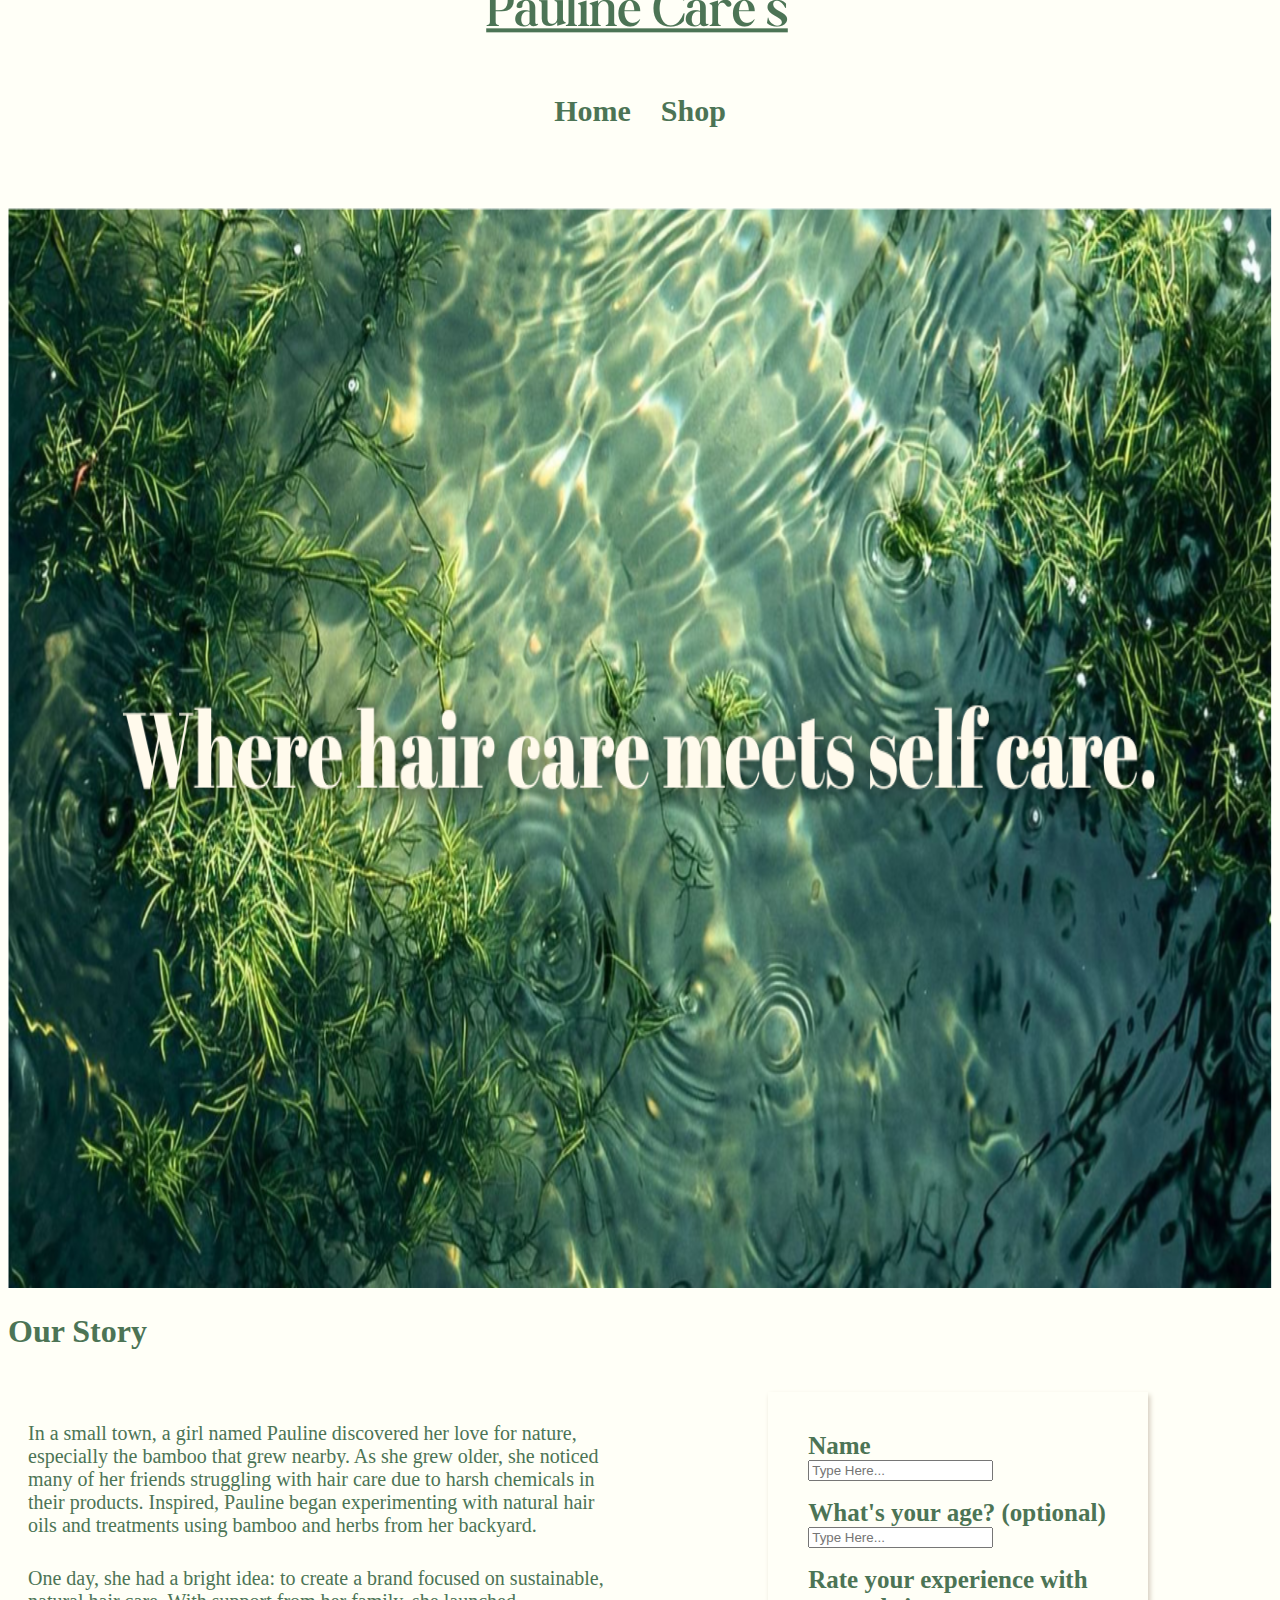
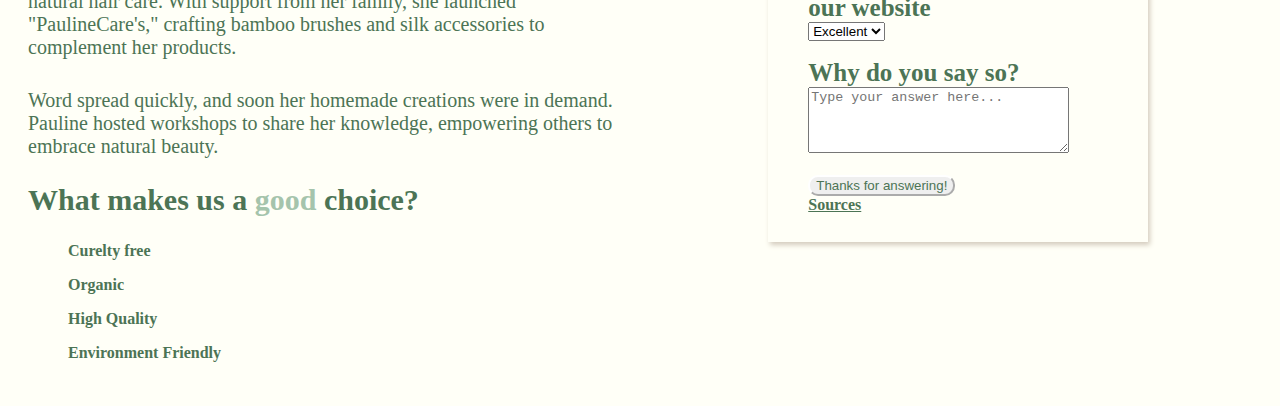
<file: Index.html>
<!DOCTYPE html>
<html>
<head>
    <meta charset="utf-8">
    <meta name="viewport" content="width=device-width, initial-scale=1">
    <title>PaulineCare</title>
    <link rel="stylesheet" href="PaulineCare's.css">
    <link rel="icon" href="Pauline Care’s.ico" type="image/x-icon"/>
    <style>
        body {
            background-color: #FFFFF7;
            font-family: 'Times New Roman', serif;
        }
        label {
            font-size: 25px;
            font-weight: bold;
            color: #4c7455;
        }
        img {
            margin-top: -30px;
        }
        p {
            color: #4c7455;
            font-size: 20px;
            margin-top: 30px;
        }
        h1 {
            color: #4c7455;
            font-weight: bold;
        }
        h2{
            color: #4c7455;
            font-weight: bold;
            font-size: 30px;
        }
        ol{
            color: #4c7455;
            font-weight: bold;
        }
        a{
            color: #4c7455;
            font-weight: bold;
        }
        .container {
            display: flex;
            justify-content: space-between;
            padding: 20px;
        }
        .story, .form {
            width: 48%;
        }
        .Answerform {
            background-color: #f9f9f9;
            padding: 20px;
            box-shadow: 2px 2px 10px rgba(0, 0, 0, 0.1);
        }
    </style>
</head>
<body>
    <center>
        <img src="PaulineCaresLogo.png">
        <br><br><br>
        <div class="Home">
            <a href="FAIRVIEW_ICT9Topaz_Q1Project_Ecraela_Pauline.html" class="nav-link">Home</a>
            <a href="FAIRVIEW_ICT9Topaz_Q1Project_Ecraela_PaulineShop.html" class="nav-link">Shop</a>
        </div>
        <br><br><br><br><br>
        <img src="BambooWater.png" style="max-width:100%; height: 1080px;">
    </center>

    <h1>Our Story</h1>
    <div class="container">
        <div class="story">
            <p>In a small town, a girl named Pauline discovered her love for nature, especially the bamboo that grew nearby. As she grew older, she noticed many of her friends struggling with hair care due to harsh chemicals in  their products. Inspired, Pauline began experimenting with natural hair oils and treatments using bamboo and herbs from her backyard.</p>
            <p>One day, she had a bright idea: to create a brand focused on sustainable, natural hair care. With support from her family, she launched "PaulineCare's," crafting bamboo brushes and silk accessories to complement her products.</p>
            <p>Word spread quickly, and soon her homemade creations were in demand. Pauline hosted workshops to share her knowledge, empowering others to embrace natural beauty.</p>
            <h2> What makes us a  <span style=" color: #a5c4ac;">good</span> choice? </h2>
            <ol> Curelty free </ol>
            <ol> Organic </ol>
            <ol> High Quality </ol>
            <ol> Environment Friendly </ol>

        </div>

        <div class="form">
            <div class="Answerform" id="Answerform">
                <form action="">
                    <label for="name">Name</label><br>
                    <input type="text" id="name" name="name" placeholder="Type Here..." required><br><br>
                    
                    <label for="age">What's your age? (optional)</label><br>
                    <input type="number" id="age" name="age" placeholder="Type Here..."><br><br>
                    
                    <label for="Website">Rate your experience with our website</label><br>
                    <select id="Website" name="Website">
                        <option value="Excellent">Excellent</option>
                        <option value="Good">Good</option>
                        <option value="Poor">Poor</option>
                        <option value="Terrible">Terrible</option>
                    </select><br><br>
                    
                    <label for="feedback">Why do you say so?</label><br>
                    <textarea id="feedback" rows="4" cols="30" placeholder="Type your answer here..."></textarea><br><br>
                    
                    <input type="submit" id="submit" name="submit" value="Thanks for answering!">
                </form>
                <a href="ICT PROJECT  REFERENCES.pdf"> Sources </a>
            </div>
        </div>
    </div>
</body>
</html>
</file>
